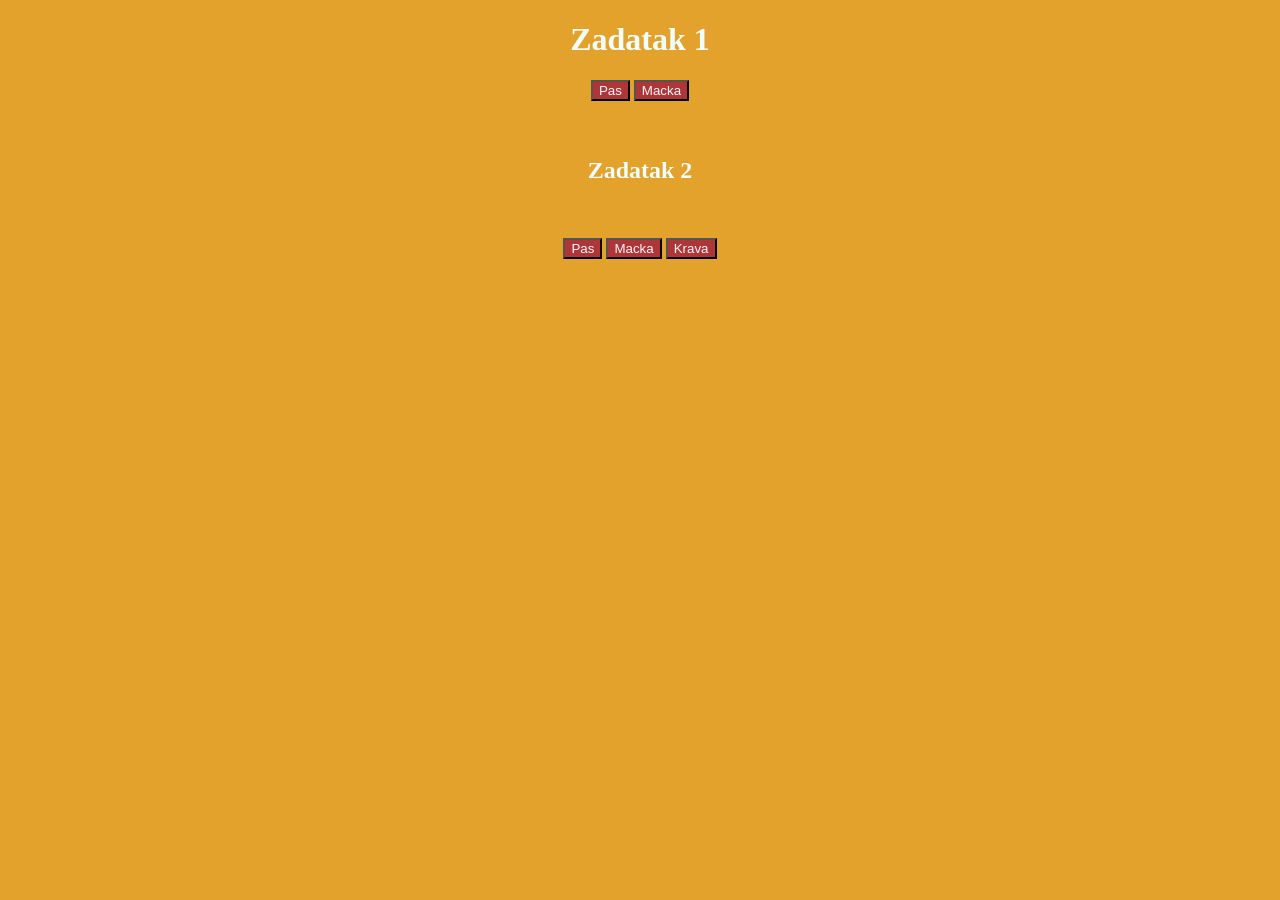
<file: index.html>
<!DOCTYPE html>
<html lang="en">
<head>
    <link rel="stylesheet" href="index.css">
    <meta charset="UTF-8">
    <meta name="viewport" content="width=device-width, initial-scale=1.0">
    <title>Za Ocenu</title>
</head>
<body>
    <h1>Zadatak 1</h1>
  
<button onclick="SlikaPsa()">Pas</button>
<button onclick="SlikaMacke()">Macka</button><br><br>
  <img id="slika">

<h2>Zadatak 2</h2>
<img id="slika2">
<p id="tekst"></p>
<button onclick="SlikaPsa2()">Pas</button>
<button onclick="SlikaMacke2()">Macka</button>
<button onclick="SlikaKrave()">Krava</button>
<script>
    function SlikaPsa(){
    document.getElementById("slika").src="slika1.jpg";
    }
    function SlikaMacke(){
    document.getElementById("slika").src="slika2.jpg";
    }

    function SlikaPsa2(){
    document.getElementById("slika2").src="slika1.jpg";
    document.getElementById("tekst").innerText="Pas je covekov najbolji prijatelj";
    }
    function SlikaMacke2(){
    document.getElementById("slika2").src="slika2.jpg";
    document.getElementById("tekst").innerText="Mačka voli da se igra";
    }

function SlikaKrave(){
    document.getElementById("slika2").src="slika3.jpg";
    document.getElementById("tekst").innerText="Krava daje mleko";
    }
</script>

</body>
</html>
</file>
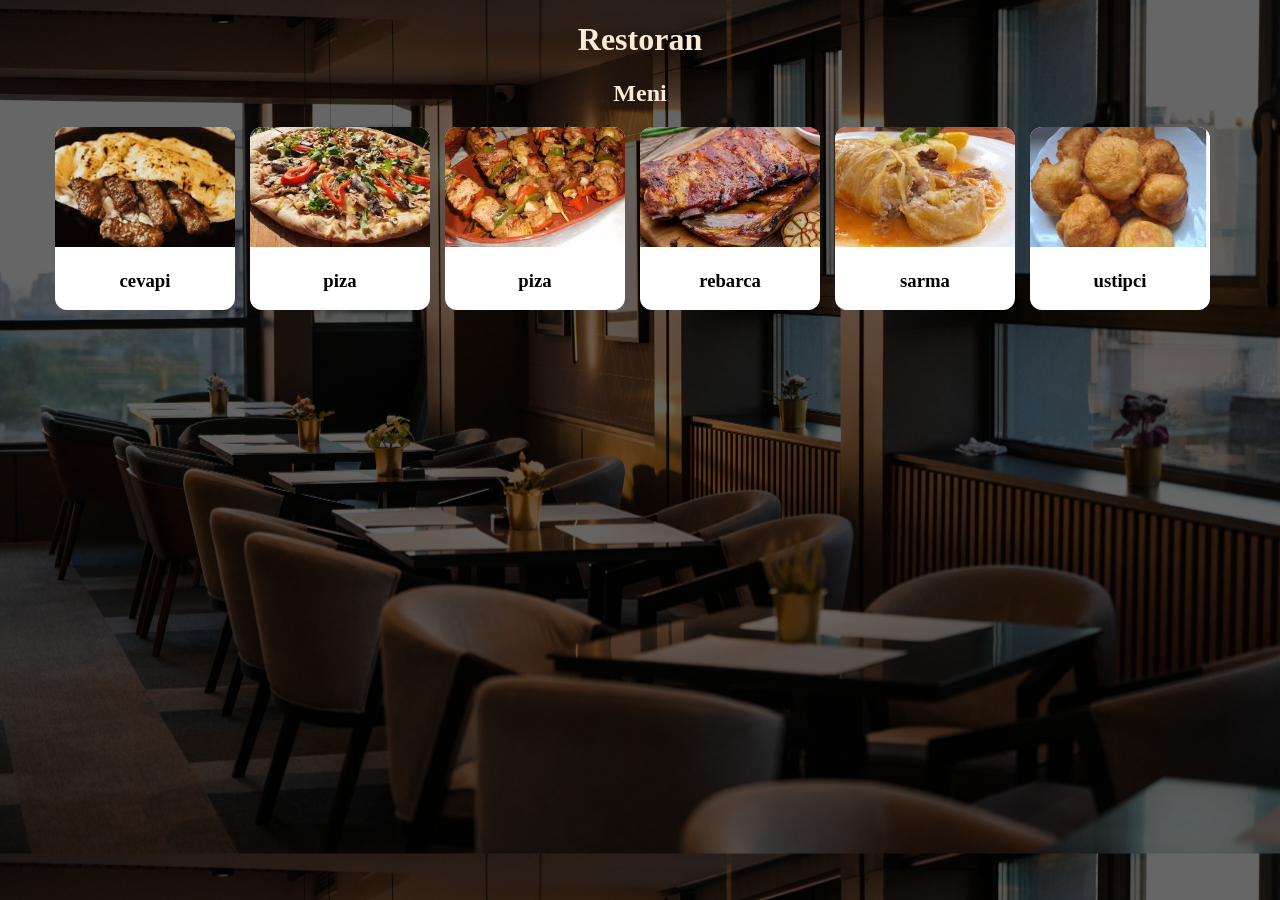
<file: novi/index.html>
<!DOCTYPE html>
<html lang="en">
<head>
    <meta charset="UTF-8">
    <meta name="viewport" content="width=device-width, initial-scale=1.0">
    <title>Document</title>

<style>
     
     body {
        text-align: center;
        background-image: url(restoran.jpg);
        background-repeat: no-repeat; 
        background-size: cover;
        color: black;
        
     }



     .cont {
        display: flex;
        justify-content: center;
        flex-wrap: wrap;
        gap: 15px;
        margin-top: 20px;
     }
     .card {
        background-color: white;
        width: 180px;
        border-radius: 12px;
        box-shadow: 0 4px 8px rgba(0.0.0.0.1);
        cursor: pointer;
        overflow: hidden;
        transition: 0.3s;
     }

     .card img {
        width: 100%;
        height: 120px;
        object-fit: cover;
     }

     .prekrivanje {
 	position: fixed;
 	top: 0;
 	left: 0;
 	width: 100%;
 	height: 100%;

 	background: rgba(0,0,0,0.6);

 	z-index: -1;
 }
    body {
 	background: url(restoran.jpg);
 	background-size: cover;
        }

  h1,h2{
    color: antiquewhite;
  }
</style>    

</head>
<body>
    <h1>Restoran</h1>
        <h2>Meni</h2>
    
<div class="prekrivanje"></div>

    <div class="cont">            
     <div class="card">
    <img src="slika1.jpg" alt="cevapi">
    <h3>cevapi</h3></div>

     <div class="card">
    <img src="slika2.jpg" alt="piza">
    <h3>piza</h3></div>

     <div class="card">
    <img src="slika3.jpg" alt="raznjici">
     <h3>piza</h3></div>

  <div class="card">
    <img src="slika4.jpg" alt="rebarca">
     <h3>rebarca</h3></div>

     <div class="card">
     <img src="slika5.jpg" alt="sarma">
     <h3>sarma</h3></div>

     <div class="card">
    <img src="slika6.jpg" alt="ustipci">
     <h3>ustipci</h3></div>
     
        <div id="ispis"></div>

    </div>
    
</body>
</html>
</file>
<file: index.css>
body{
    background-color: rgb(226, 162, 43);
    text-align: center;
  color: azure;

    
}
#slika2{
    height: auto;
    width: 300px;
}
#slika{
    height: auto;
    width: 300px;
}
button{
   background-color: rgb(175, 54, 54);
    color: aliceblue;
}
</file>
